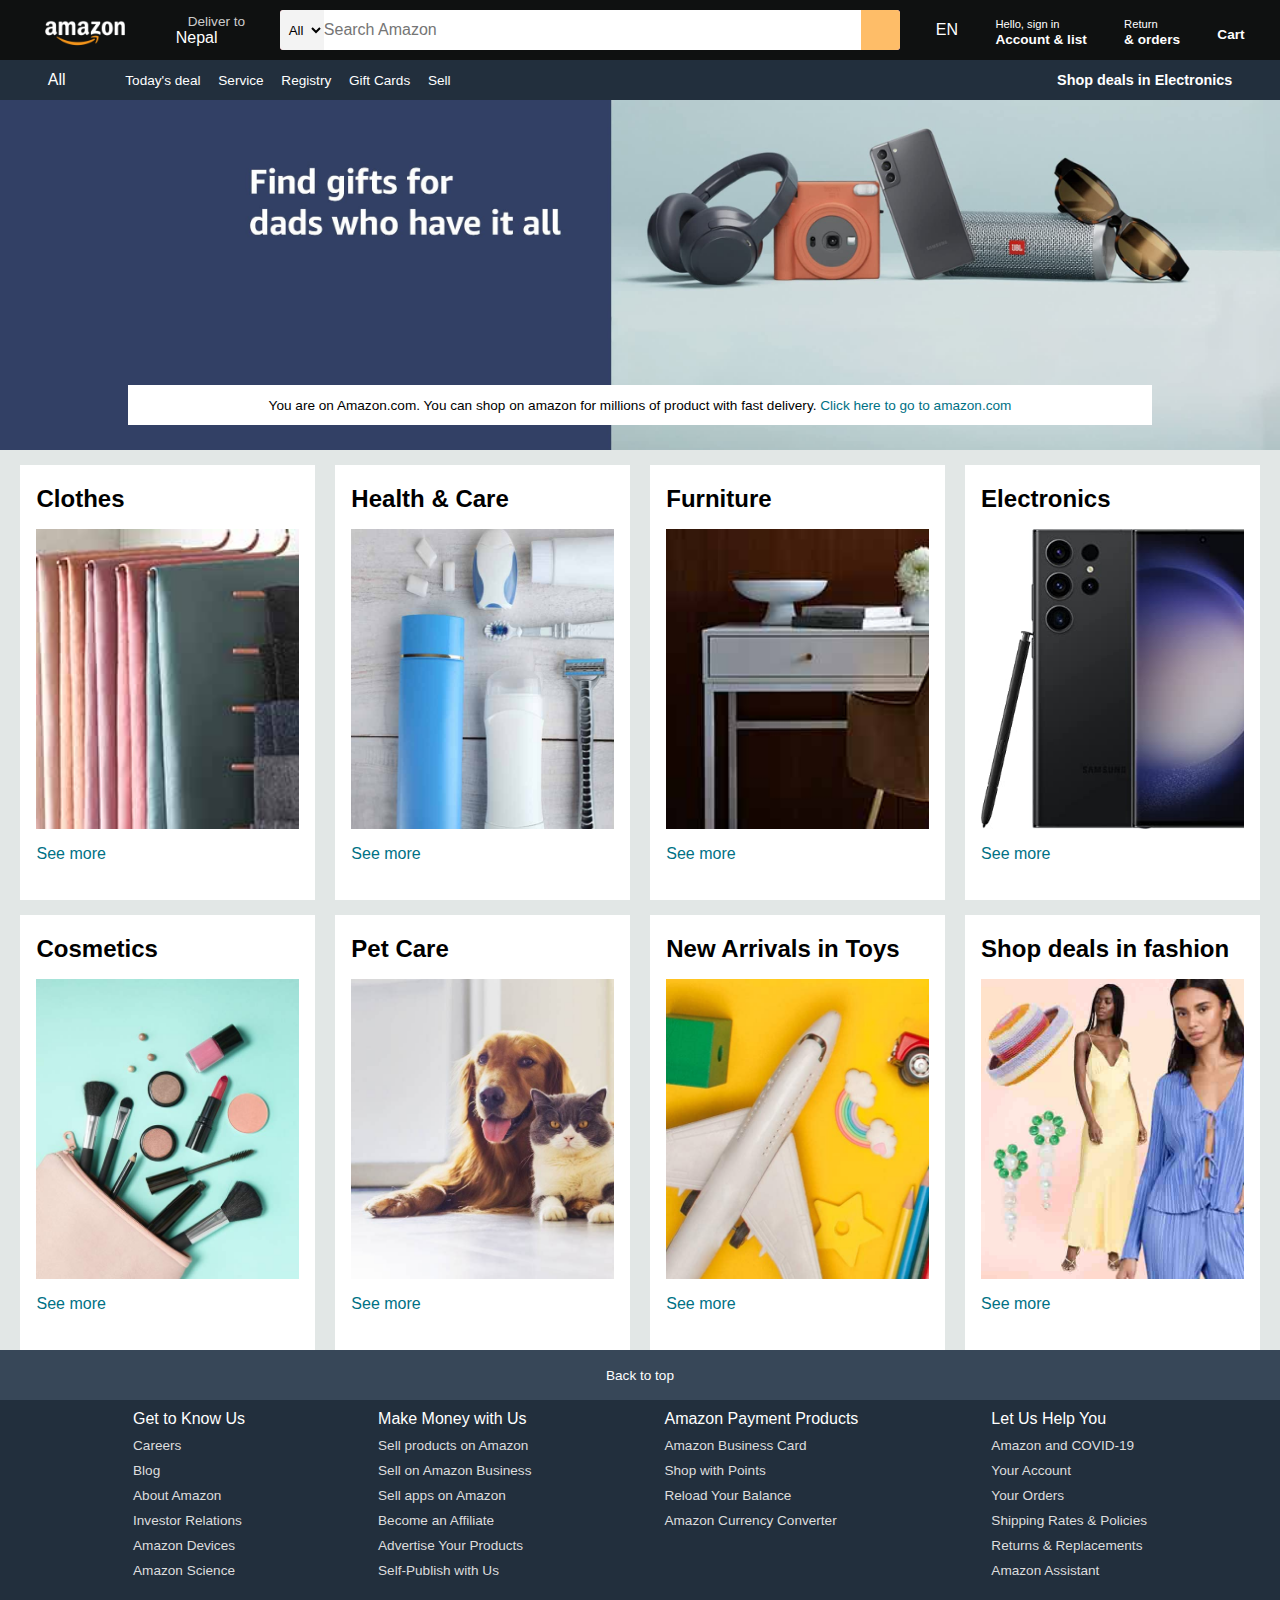
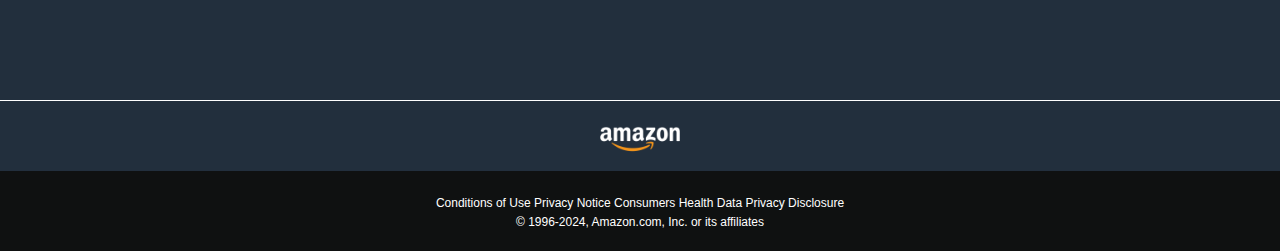
<file: index.html>
<!DOCTYPE html>
<html lang="en">
<head>
    <meta charset="UTF-8">
    <meta name="viewport" content="width=device-width, initial-scale=1.0">
    <title>Amazon.com</title>
    <link rel="stylesheet" href="https://cdnjs.cloudflare.com/ajax/libs/font-awesome/6.5.2/css/all.min.css" integrity="sha512-SnH5WK+bZxgPHs44uWIX+LLJAJ9/2PkPKZ5QiAj6Ta86w+fsb2TkcmfRyVX3pBnMFcV7oQPJkl9QevSCWr3W6A==" crossorigin="anonymous" referrerpolicy="no-referrer" />
    <link rel="stylesheet" href="style.css">
</head>

<body>
    <header><div class="navbar">
        <div class="nav-logo border">
            <div class="logo"></div>
        </div>
    
        <div class="nav-address border">
            <p class="add-first">Deliver to</p>
        
        <div class="add-icon">
            <i class="fa-solid fa-location-dot"></i>
            <p class="add-second">Nepal</p>
        </div>
        </div>
        <div class="nav-search">
            <select class="search-select">
                <option>All</option>
            </select >
            <input placeholder="Search Amazon" class="search-input">
            <div class="search-icon">
                <i class="fa-solid fa-magnifying-glass"></i>
            </div>
        </div>
        <div>
            <div class="nav-flag border">
                <i class="fa-solid fa-flag-usa"></i>
                EN
            </div>
        </div>
        <div class="nav-signin border">
            <p><span>Hello, sign in</span></p>
            <p class="nav-second"> Account & list</p>
        </div>
        <div class="nav-return border">
            <p><span>Return</span></p>
            <p class="nav-second">& orders</p>
        </div>
        <div class="nav-cart border">
            <i class="fa-solid fa-cart-shopping"></i>
            Cart
        </div>
    </div>
    <div class="panel">
        <div class="panel-all border">
            <i class="fa-solid fa-bars"></i>
            All
        </div>
        <div class="panel-ops">
            <p class="border">Today's deal</p>
                <p class="border">Service</p> 
                <p class="border">Registry</p> 
                <p class="border">Gift Cards</p>
                <p class="border">Sell</p>
        </div>
        <div class="panel-deals border">
            Shop deals in Electronics
        </div>
    </div>
    </header>
    <div class="hero-section">
        <div class="hero-msg">
            <p>You are on Amazon.com. You can shop on amazon for millions of product with fast delivery. <a>Click here to go to amazon.com</a>
            </p>
        </div>
    </div>
    <div class="shop-section">
        <div class="box">
            <div class="box-content">
                <h2>Clothes</h2>
                <div class="box-img" style="background-image: url('box1_image.jpg'); "></div>
                <p>See more</p>
            </div>
        </div>
        <div class=" box">
            <div class="box-content">
                <h2>Health & Care</h2>
                <div class="box-img" style="background-image: url('box2_image.jpg'); "></div>
                <p>See more</p>
            </div>
        </div>
        <div class="box"><div class="box-content">
            <h2>Furniture</h2>
            <div class="box-img" style="background-image: url('box3_image.jpg'); "></div>
            <p>See more</p>
        </div></div>
        <div class="box"><div class="box-content">
            <h2>Electronics</h2>
            <div class="box-img" style="background-image: url('box4_image.jpg'); "></div>
            <p>See more</p>
        </div></div>
        <div class="box">
            <div class="box-content">
                <h2>Cosmetics</h2>
                <div class="box-img" style="background-image: url('box5_image.jpg'); "></div>
                <p>See more</p>
            </div>
        </div>
        <div class="box">
            <div class="box-content">
                <h2>Pet Care</h2>
                <div class="box-img" style="background-image: url('box6_image.jpg'); "></div>
                <p>See more</p>
            </div>
        </div>
        <div class=" box"><div class="box-content">
            <h2>New Arrivals in Toys</h2>
            <div class="box-img" style="background-image: url('box7_image.jpg'); "></div>
            <p>See more</p>
        </div></div>
        <div class="box"><div class="box-content">
            <h2>Shop deals in fashion</h2>
            <div class="box-img" style="background-image: url('box8_image.jpg'); "></div>
            <p>See more</p>
        </div></div>
    </div>
   
    <footer>
        <div class="foot-panel1">
            Back to top
        </div>
        <div class="foot-panel2">
            <ul>
               <p> Get to Know Us</p>
               <a>Careers</a>
               <a>Blog</a>     
                <a>About Amazon</a>
                <a>Investor Relations</a>
                <a> Amazon Devices</a>
                <a>Amazon Science</a>
            </ul>
            <ul>
                <p>Make Money with Us</p>
                <a>Sell products on Amazon</a>
                <a>Sell on Amazon Business</a>     
                 <a>Sell apps on Amazon</a>
                 <a>Become an Affiliate</a>
                 <a> Advertise Your Products</a>
                 <a>Self-Publish with Us</a>
             </ul>
             <ul>
                <p>Amazon Payment Products</p>
                <a>Amazon Business Card</a>
                <a>Shop with Points</a>     
                 <a>Reload Your Balance</a>
                 <a>Amazon Currency Converter </a>
             </ul>
             <ul>
                <p>Let Us Help You</p>
                <a>Amazon and COVID-19</a>
                <a>Your Account</a>     
                 <a>Your Orders</a>
                 <a>Shipping Rates & Policies</a>
                 <a>Returns & Replacements</a>
                 <a>Amazon Assistant</a>
             </ul>
        </div>
        <div class="foot-panel3">
            <div class="logo"></div>
        </div>
        <div class="foot-panel4">
            <div class="pages">
                <a>Conditions of Use</a>
                <a>Privacy Notice</a>
                <a>Consumers Health Data Privacy Disclosure</a>
            </div>
            <div class="copyright">
               © 1996-2024, Amazon.com, Inc. or its affiliates
            </div>
        </div>
    </footer>
   
</body>
</html>
</file>
<file: style.css>
*{
    padding: 0;
    margin: 0;
    font-family: Arial;
    border: border-box;
}
body{
    background-size: cover;
}
.navbar{
    height: 60px;
    background-color: #0f1111;
    color: white;
    display: flex;
    align-items: center;
    justify-content: space-evenly;
}
.nav-logo{
    height: 50px;
    width: 100px;
}
.logo{
    background-image: url(amazon_logo.png);
    background-size: cover;
    height: 50px;
    width: 100%;
}
.border
{
    border: 2px solid transparent;
}
.border:hover{
    border: 2px solid white;
}
/**box2**/
.add-first {
    color:#cccccc;
    font-size: 0.85rem;
    margin-left: 15px;
}
/**box1**/
.add-second{
    font-size: 1rem;
    margin-left: 3px;
}
.add-icon{
    display: flex;
    align-items: center;
}
/**box3**/
.nav-search{
    display: flex;
    justify-content: space-evenly;
    background-color: pink;
    width: 620px;
    height: 40px;
    border-radius: 3px;
}
.search-select{
    background-color: #f3f3f3;
    width: 50px;
    text-align: center;
    border-top-left-radius: 4px;
    border-bottom-left-radius: 4px;
    border: none;
}
.search-input{
    width: 100%;
    font-size: 1rem;
    border: none;

}
.search-icon{
    width: 45px;
    display: flex;
    justify-content: center;
    align-items: center;
    font-size: 1.2rem;
    background-color: #febd68;
    border-top-right-radius: 4px;
    border-bottom-right-radius: 4px;
    color: #0f1111;
}
.nav-search:hover{
    border: 2px solid orange;
}
/**box4**/
span{
    font-size: 0.7rem;
}
.nav-second{
    font-size: 0.85rem;
    font-weight: 700;
}
/**box5**/
.nav-flag i{
    width: 20px;
    height: 15px;
}
/**box6**/
.nav-cart i{
    font-size: 25px;
}
.nav-cart{
    font-size: 0.85rem;
    font-weight: 700;
}
.panel{
    height: 40px;
    background-color: #222f3d;
    display: flex;
    color: white;
    align-items: center;
    justify-content: space-evenly;
}

.panel-ops p{
    display: inline;
    margin-left: 10px;
}
.panel-ops{
    width: 70%;
    font-size: 0.85rem;
    
}
.panel-deals{
    font-size: 0.9rem;
    font-weight: 700;
}
.hero-section{
    background-image: url(hero_image.jpg);
    background-size: cover;
    height: 350px;
    display: flex;
    justify-content: center;
    align-items: flex-end;
}
.hero-msg{
    background-color: white;
    color: black;
    height: 40px;
    display: flex;
    align-items: center;
    justify-content: center;
    font-size: 0.85rem;
    width: 80%;
    margin-bottom: 25px;
}
.hero-msg a{
    color: #007185;
}
/**shop-section**/
.shop-section{
    display: flex;
    flex-wrap: wrap;
    justify-content: space-evenly;
    background-color: #e2e7e6;
}
.box{
    height: 400px;
    width: 23%;
    background-color: white;
    padding: 20px 0px 15px;
    margin-top: 15px;
}
.box-img{
    height: 300px;
    background-size: cover;
    margin-top: 1rem;
    margin-bottom: 1rem;
}
.box-content{
    margin-left: 1rem ;
    margin-right: 1rem;
}
.box-content p{
    color:  #007185;
}
.footer{
    margin-top: 15px;
}
.foot-panel1{
    background-color: #374758;
    color: white;
    height: 50px;
    display: flex;
    justify-content: center;
    align-items: center;
    font-size: 0.85rem;
}
.foot-panel2{
    background-color: #222f3d;
    color: white;
    height: 300px;
    display: flex;
    justify-content: space-evenly;


}
ul{
    margin-top: 10px;
}
ul a{
    display: block;
    font-size: 0.85rem;
    margin-top: 10px;
    color: #dddddd;
}
.foot-panel3{
   background-color: #222f3d;;
    color: white;
    border-top: 0.5px solid white;
   height: 70px;
   display: flex;
   justify-content: center;
   align-items: center;
}
.logo{
    background-image: url(amazon_logo.png);
    background-size: cover;
    height: 50px;
    width: 100px;
}
.foot-panel4{
    background-color: #0f1111;
    color: white;
    height: 80px;
    font-size: 0.75rem;
    text-align: center;
}
.pages{
    padding-top: 25px;

}
.copyright{
    padding-top: 5px;
}
</file>
